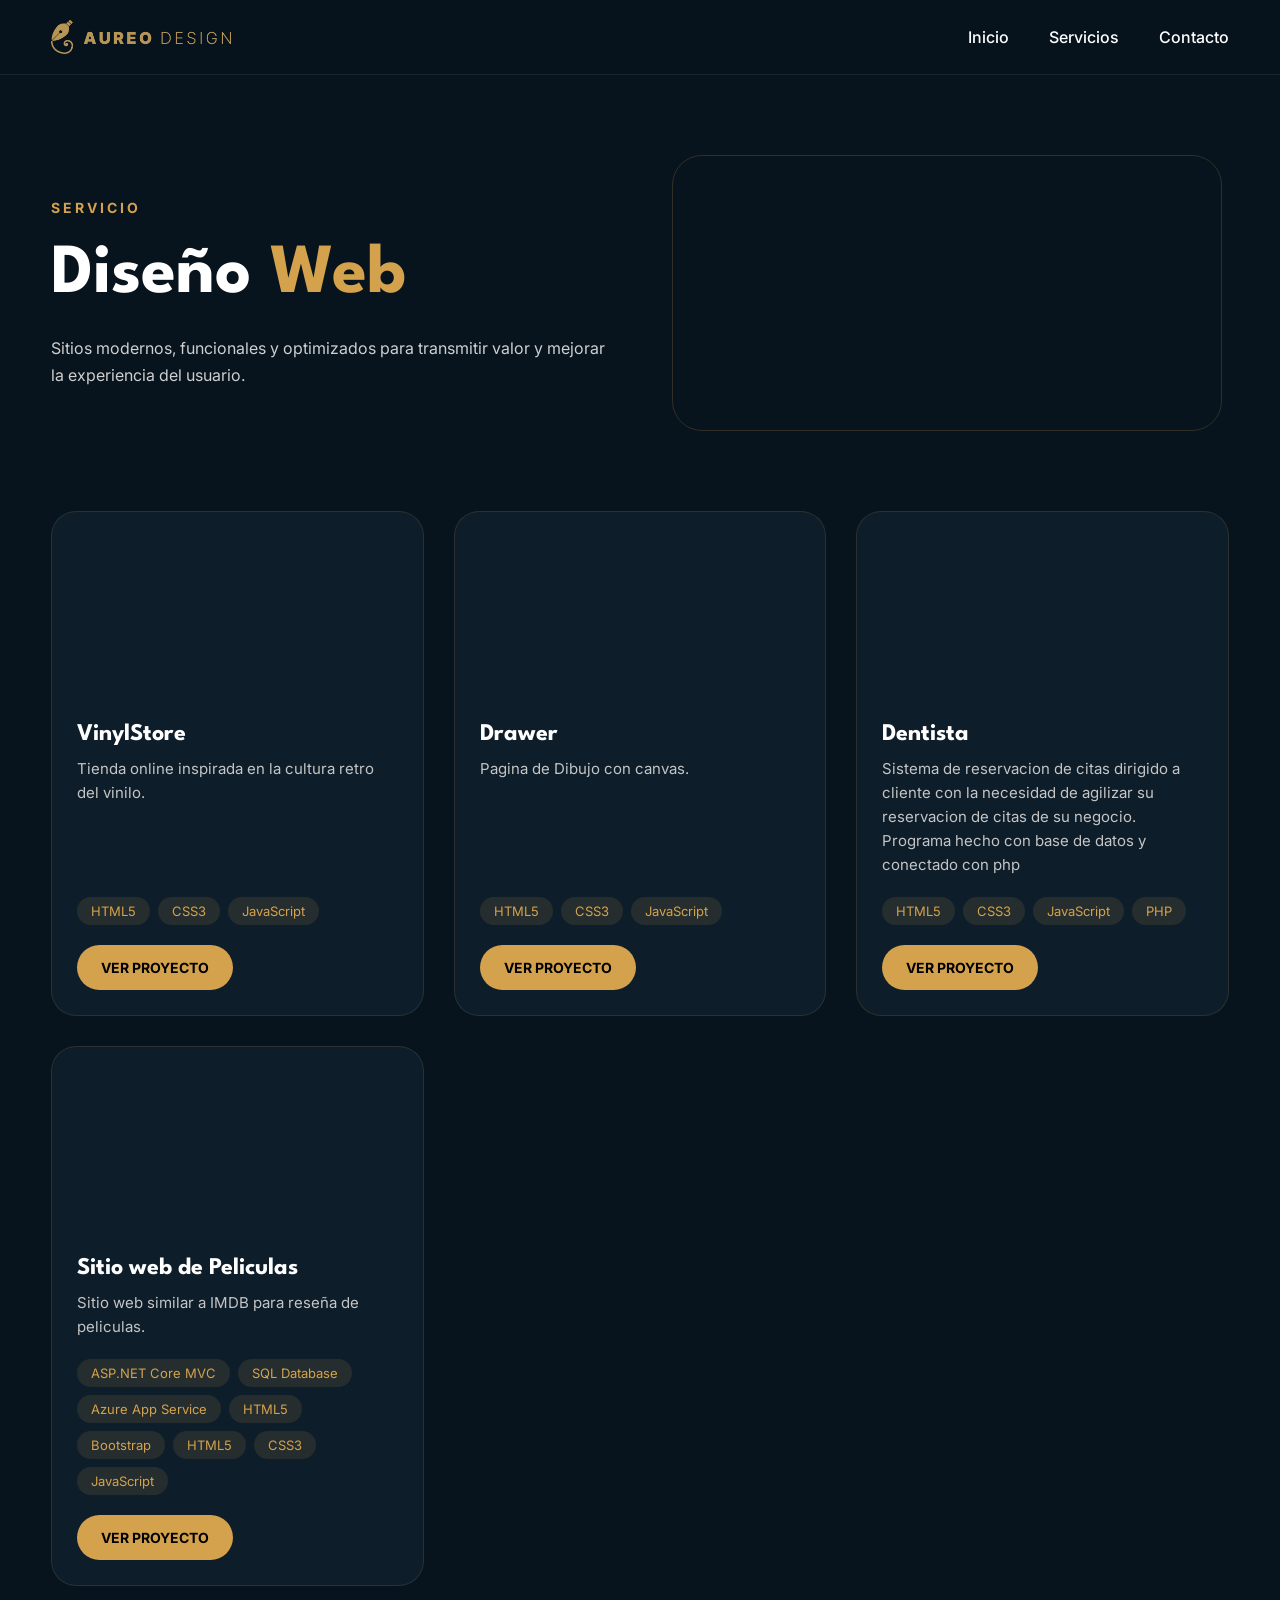
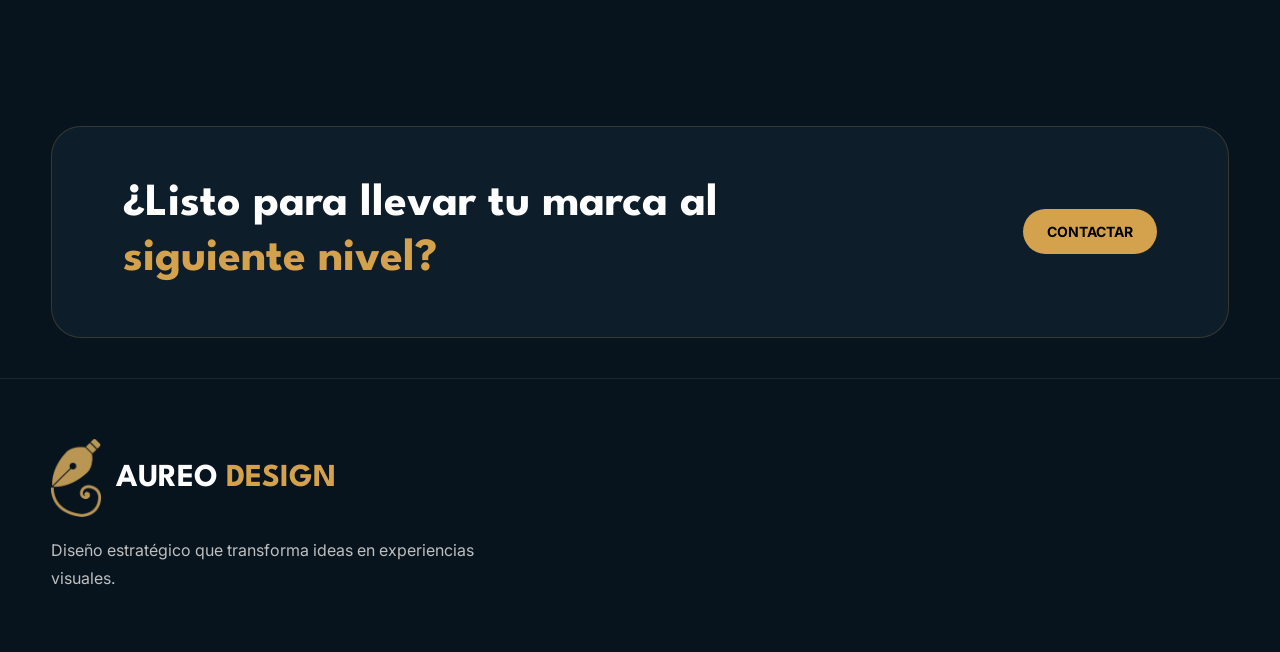
<file: disenoweb.html>
<!DOCTYPE html>
<html lang="es">

<head>
    <meta charset="UTF-8">
    <meta name="viewport" content="width=device-width, initial-scale=1.0">
    <title>Diseño Web | Aureo Design</title>

    <link rel="stylesheet" href="./css/styles_categoria.css">

    <link rel="preconnect" href="https://fonts.googleapis.com">
    <link rel="preconnect" href="https://fonts.gstatic.com" crossorigin>
    <link
        href="https://fonts.googleapis.com/css2?family=Inter:wght@100..900&family=League+Spartan:wght@100..900&display=swap"
        rel="stylesheet">
    <link rel="icon" type="image/png" href="./Recursos/Logo@3x.png">

    <link rel="stylesheet" href="https://cdnjs.cloudflare.com/ajax/libs/font-awesome/6.5.1/css/all.min.css">
</head>

<body>

    <header>
        <img src="./Recursos/LogoTexto@3x.png" alt="Aureo Design Logo">

        <button class="menu-toggle" id="menuToggle" aria-label="Abrir menú">
            <i class="fas fa-bars"></i>
        </button>

        <nav id="navMenu">
            <ul>
                <li><a href="./index.html">Inicio</a></li>
                <li><a href="./index.html#servicios">Servicios</a></li>
                <li><a href="./index.html#contacto">Contacto</a></li>
            </ul>
        </nav>
    </header>

    <section class="hero-categoria">

        <div class="hero-texto">

            <span class="mini-titulo">SERVICIO</span>

            <h1>
                Diseño <span>Web</span>
            </h1>

            <p>
                Sitios modernos, funcionales y optimizados para transmitir valor y mejorar la experiencia del usuario.
            </p>

        </div>

        <div class="hero-imagen">
            <video autoplay muted loop playsinline>
                <source src="./Recursos/Proyectos/Web/VinylStore.mp4" type="video/mp4">
            </video>
        </div>


    </section>


    <section class="grid-proyectos">

        <article class="project-card">

            <video autoplay muted loop playsinline>
                <source src="./Recursos/Proyectos/Web/VinylStore.mp4" type="video/mp4">
            </video>

            <div class="contenido-card">

                <h3>VinylStore</h3>

                <p>
                    Tienda online inspirada en la cultura retro del vinilo.
                </p>

                <div class="tags">
                    <span>HTML5</span>
                    <span>CSS3</span>
                    <span>JavaScript</span>
                </div>

                <a href="https://diegoferrel.github.io/VinylStore.io/" class="btn-card" target="_blank">
                    VER PROYECTO
                </a>

            </div>

        </article>
        <article class="project-card">

            <video autoplay muted loop playsinline>
                <source src="./Recursos/Proyectos/Web/Drawer.mp4" type="video/mp4">
            </video>

            <div class="contenido-card">

                <h3>Drawer</h3>

                <p>
                    Pagina de Dibujo con canvas.
                </p>

                <div class="tags">
                    <span>HTML5</span>
                    <span>CSS3</span>
                    <span>JavaScript</span>
                </div>

                <a href="https://diegoferrel.github.io/Drawer.io/index.html" class="btn-card" target="_blank">
                    VER PROYECTO
                </a>

            </div>

        </article>

        <article class="project-card">

            <video autoplay muted loop playsinline>
                <source src="./Recursos/Proyectos/Web/Dentista.mp4" type="video/mp4">
            </video>

            <div class="contenido-card">

                <h3>Dentista</h3>

                <p>
                    Sistema de reservacion de citas dirigido a cliente con la necesidad de agilizar su reservacion de
                    citas de su negocio.
                    Programa hecho con base de datos y conectado con php
                </p>

                <div class="tags">
                    <span>HTML5</span>
                    <span>CSS3</span>
                    <span>JavaScript</span>
                    <span>PHP</span>
                </div>

                <a href="https://diegoferrel.github.io/Sistema-de-Citas/index.html" class="btn-card" target="_blank">
                    VER PROYECTO
                </a>

            </div>

        </article>



        <article class="project-card">

            <video autoplay muted loop playsinline>
                <source src="./Recursos/Proyectos/Web/API.mp4" type="video/mp4">
            </video>

            <div class="contenido-card">

                <h3>Sitio web de Peliculas</h3>

                <p>
                    Sitio web similar a IMDB para reseña de peliculas.
                </p>

                <div class="tags">
                    <span>ASP.NET Core MVC</span>
                    <span>SQL Database</span>
                    <span>Azure App Service</span>
                    <span>HTML5</span>
                    <span>Bootstrap</span>
                    <span>HTML5</span>
                    <span>CSS3</span>
                    <span>JavaScript</span>

                </div>

                <a href="https://peliculas20260525115320-fuaqdcb0dpf8aybz.canadacentral-01.azurewebsites.net/"
                    class="btn-card" target="_blank">
                    VER PROYECTO
                </a>

            </div>

        </article>

    </section>

    <section class="cta-final">

        <div class="cta-container">

            <h2>
                ¿Listo para llevar tu marca al <span>siguiente nivel?</span>
            </h2>

            <a href="https://www.instagram.com/aure.odesign/" class="btn-card">CONTACTAR</a>


        </div>

    </section>

    <footer class="footer">

        <div class="footer-container">

            <div>

                <div class="footer-logo">
                    <img src="./Recursos/Logo@3x.png" alt="">
                    <h2>AUREO <span>DESIGN</span></h2>
                </div>

                <p>
                    Diseño estratégico que transforma ideas en experiencias visuales.
                </p>

            </div>

        </div>

    </footer>

    <script src="Java/script_proyectos.js">
    </script>

</body>

</html>
</file>
<file: css/styles_categoria.css>
/* ==========================================
   RESET & ESTILOS BASE
   ========================================== */
*{
    margin: 0;
    padding: 0;
    box-sizing: border-box;
}

body{
    background: #07131D;
    color: white;
    font-family: "Inter", sans-serif;
    overflow-x: hidden;
}

/* ==========================================
   HEADER Y NAVEGACIÓN
   ========================================== */
header{
    width: 100%;
    display: flex;
    justify-content: space-between;
    align-items: center;
    padding: 20px 4%;
    border-bottom: 1px solid rgba(255,255,255,.08);
    position: sticky;
    top: 0;
    background: rgba(7,19,29,.9);
    backdrop-filter: blur(10px);
    z-index: 100;
}

header img{
    width: 180px;
    height: auto;
}

nav ul{
    display: flex;
    gap: 40px;
    list-style: none;
}

nav a{
    text-decoration: none;
    color: white;
    font-weight: 500;
    transition: .3s ease;
}

nav a:hover{
    color: #D4A24C;
}

/* Botón de Menú Hamburguesa */
.menu-toggle {
    display: none;
    background: none;
    border: none;
    color: white;
    font-size: 24px;
    cursor: pointer;
}

/* ==========================================
   HERO SECCIÓN
   ========================================== */
.hero-categoria{
    width: 100%;
    max-width: 1400px;
    margin: 0 auto;
    padding: 80px 4%;
    display: flex;
    justify-content: space-between;
    align-items: center;
    gap: 50px;
}

.hero-texto{
    flex: 1;
    max-width: 650px;
}

.mini-titulo{
    color: #D4A24C;
    font-size: 14px;
    letter-spacing: 3px;
    font-weight: 700;
}

.hero-texto h1{
    font-size: clamp(38px, 5.5vw, 85px);
    line-height: 1.1;
    margin: 20px 0;
    font-family: "League Spartan", sans-serif;
}

.hero-texto h1 span{
    color: #D4A24C;
}

.hero-texto p{
    color: #CFCFCF;
    line-height: 1.7;
    font-size: clamp(16px, 1.2vw, 18px);
}

.hero-imagen{
    flex: 1;
    display: flex;
    justify-content: center;
}

.hero-imagen video,
.hero-imagen img{
    width: 100%;
    max-width: 550px;
    height: auto;
    border-radius: 30px;
    border: 1px solid rgba(212,162,76,.2);
}

/* ==========================================
   GRID AUTOMÁTICO DE PROYECTOS (FLEXIBLE)
   ========================================== */
.grid-proyectos{
    width: 100%;
    max-width: 1400px;
    margin: 0 auto;
    display: grid;
    /* auto-fit calcula cuántas columnas caben sin romper el diseño */
    grid-template-columns: repeat(auto-fit, minmax(300px, 1fr));
    gap: 30px;
    padding: 0 4% 100px;
}

.project-card{
    background: #0E1D2A;
    border-radius: 25px;
    overflow: hidden;
    border: 1px solid rgba(212,162,76,.15);
    transition: .35s ease;
    display: flex;
    flex-direction: column;
}

.project-card:hover{
    transform: translateY(-10px);
    border: 1px solid rgba(212,162,76,.5);
}

/* Contenedor multimedia para estandarizar vistas de tarjetas */
.media-container {
    width: 100%;
    height: 250px;
    overflow: hidden;
    background: #07131D;
}

.media-container img,
.media-container video{
    width: 100%;
    height: 100%;
    object-fit: cover;
}

.contenido-card{
    padding: 25px;
    display: flex;
    flex-direction: column;
    flex-grow: 1;
}

.contenido-card h3{
    font-size: 24px;
    margin-bottom: 12px;
    font-family: "League Spartan", sans-serif;
}

.contenido-card p{
    color: #C5C5C5;
    line-height: 1.6;
    font-size: 15px;
    flex-grow: 1;
}

.tags{
    display: flex;
    gap: 8px;
    flex-wrap: wrap;
    margin: 20px 0;
}

.tags span{
    padding: 6px 14px;
    border-radius: 30px;
    background: rgba(212,162,76,.12);
    color: #D4A24C;
    font-size: 13px;
}

.btn-card{
    display: inline-flex;
    justify-content: center;
    align-items: center;
    padding: 14px 24px;
    background: #D4A24C;
    border-radius: 50px;
    color: black;
    text-decoration: none;
    font-weight: 700;
    font-size: 14px;
    border: none;
    cursor: pointer;
    transition: .3s ease;
    width: fit-content;
}

.btn-card:hover{
    transform: scale(1.05);
}

/* ==========================================
   CALL TO ACTION (CTA)
   ========================================== */
.cta-final{
    padding: 40px 4%;
    max-width: 1400px;
    margin: 0 auto;
}

.cta-container{
    background: #0E1D2A;
    border: 1px solid rgba(212,162,76,.2);
    border-radius: 30px;
    padding: 50px 6%;
    display: flex;
    justify-content: space-between;
    align-items: center;
    gap: 30px;
}

.cta-container h2{
    font-size: clamp(26px, 4vw, 46px);
    font-family: "League Spartan", sans-serif;
    max-width: 700px;
    line-height: 1.2;
}

.cta-container span{
    color: #D4A24C;
}

/* ==========================================
   FOOTER
   ========================================== */
.footer{
    border-top: 1px solid rgba(255,255,255,.08);
    padding: 60px 4%;
}

.footer-container{
    max-width: 1400px;
    margin: 0 auto;
}

.footer-logo{
    display: flex;
    align-items: center;
    gap: 15px;
    margin-bottom: 20px;
}

.footer-logo img{
    width: 50px;
}

.footer-logo h2{
    font-size: 32px;
    font-family: "League Spartan", sans-serif;
}

.footer-logo span{
    color: #D4A24C;
}

.footer p{
    max-width: 450px;
    color: #BFBFBF;
    line-height: 1.7;
}

/* ==========================================
   MODAL LIGHTBOX
   ========================================== */
.modal-imagen{
    position: fixed;
    inset: 0;
    background: rgba(0,0,0,0.95);
    display: flex;
    justify-content: center;
    align-items: center;
    opacity: 0;
    pointer-events: none;
    transition: 0.3s;
    z-index: 999;
    padding: 20px;
}

.modal-imagen.activo{
    opacity: 1;
    pointer-events: all;
}

.modal-imagen img,
.modal-imagen video{
    max-height: 80vh;
    width: auto;
    max-width: 100%;
    border-radius: 15px;
    object-fit: contain;
}

.cerrar-modal{
    position: absolute;
    top: 20px;
    right: 25px;
    font-size: 3rem;
    color: white;
    cursor: pointer;
    line-height: 1;
}

/* ==========================================
   MEDIA QUERIES (BREAKPOINTS DISPOSITIVOS)
   ========================================== */
@media(max-width: 768px){
    .menu-toggle {
        display: block; /* Muestra las 3 rayitas en móvil */
    }

    nav {
        position: absolute;
        top: 100%; /* Se despliega justo abajo del header */
        left: 0;
        width: 100%;
        background: #07131D;
        border-bottom: 1px solid rgba(255,255,255,.08);
        max-height: 0; /* Empieza colapsado e invisible */
        overflow: hidden;
        transition: max-height 0.3s ease-in-out;
        z-index: 999;
    }

    /* ESTA ES LA CLASE QUE ACTIVA EL JS: Ahora sí concuerda perfectamente */
    nav.open {
        max-height: 300px; /* Al abrirse toma altura suficiente para los enlaces */
    }

    nav ul {
        flex-direction: column;
        padding: 20px;
        gap: 20px;
        text-align: center;
    }

    .hero-categoria{
        flex-direction: column-reverse;
        text-align: center;
        padding: 40px 4%;
        gap: 30px;
    }

    .hero-texto{
        display: flex;
        flex-direction: column;
        align-items: center;
    }

    .cta-container {
        flex-direction: column;
        text-align: center;
        padding: 40px 24px;
    }

    .btn-card {
        width: 100%;
        justify-content: center;
    }
}

@media (max-width: 480px) {
    header img{
        width: 140px;
    }
    .media-container {
        height: 200px;
    }
}
</file>
